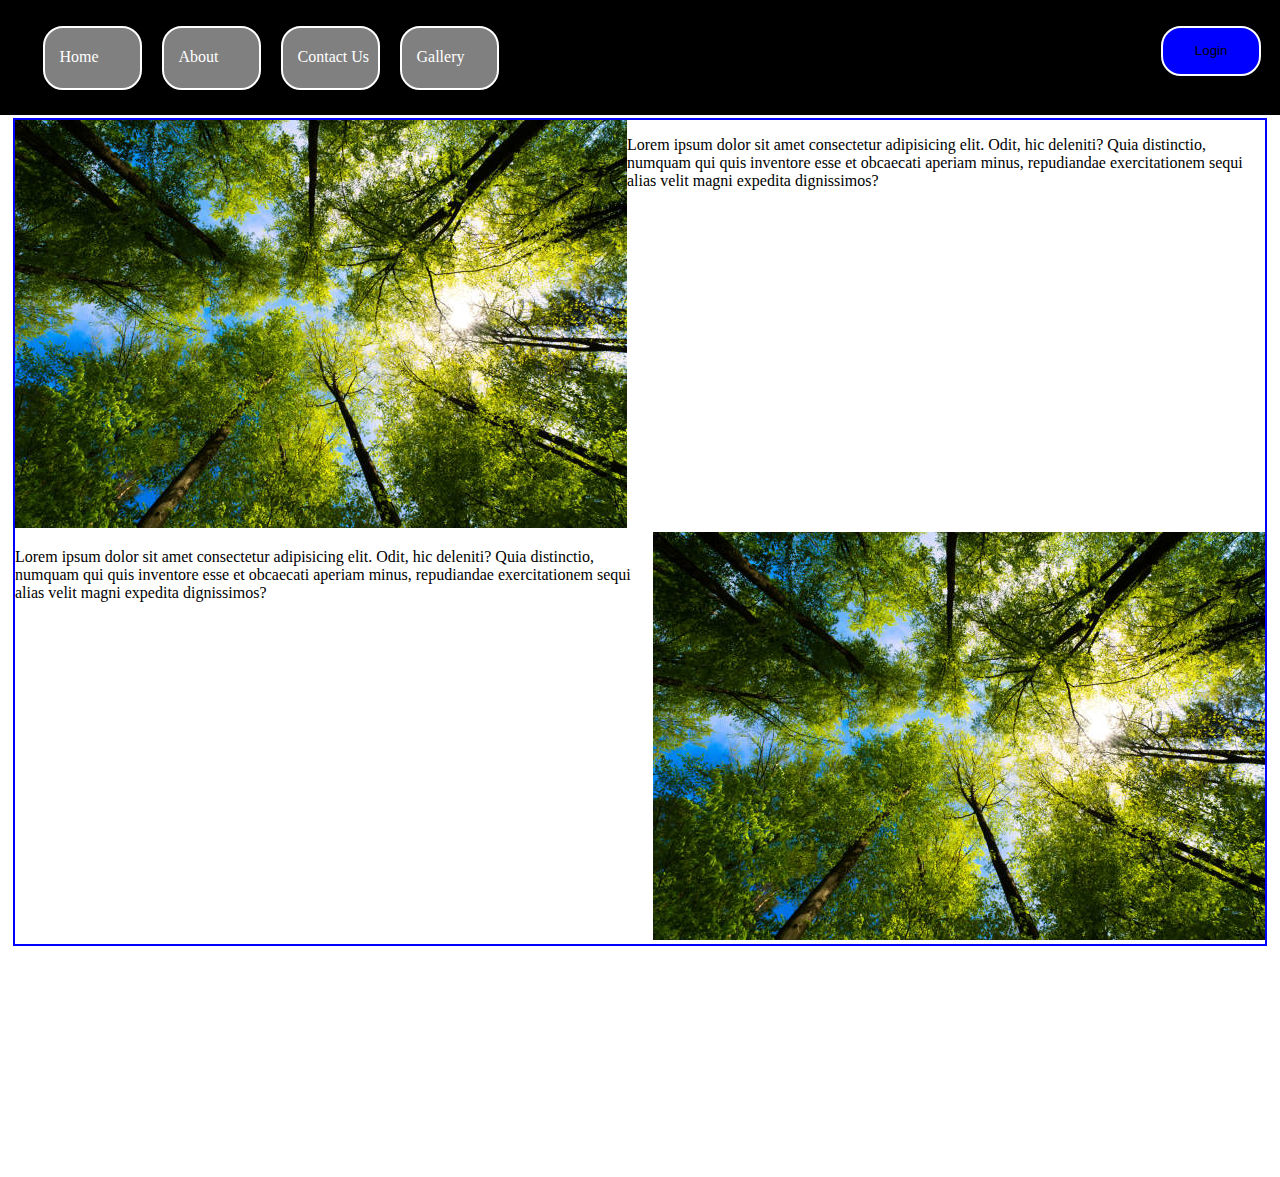
<file: Lec1-0402/index.html>
<!DOCTYPE html>
<html lang="en">
<head>
    <meta charset="UTF-8">
    <meta name="viewport" content="width=device-width, initial-scale=1.0">
    <title>Document</title>
    <link rel="stylesheet" href="style.css">
</head>
<body>
    <div class="navbar-container">
        <ul class="navlist">
            <li>Home</li>
            <li>About</li>
            <li>Contact Us</li>
            <li>Gallery</li>
        </ul>

        <button>Login</button>

        <div class="popup">
            <ul class="popup-list">
                <li>Login</li>
                <li>Signin</li>
            </ul>
        </div>

    </div>

    <div class="body-container">
        <div class="sub-container">
        <div>
            <img src="img1.jpg" alt="Sample1">
        </div>
        <div>
            <p>
                Lorem ipsum dolor sit amet consectetur adipisicing elit. Odit, hic deleniti? Quia distinctio, numquam qui quis inventore esse et obcaecati aperiam minus, repudiandae exercitationem sequi alias velit magni expedita dignissimos?
            </p>
        </div>
        </div>
        
        <div class="sub-container">
        <div>
            <p>
                Lorem ipsum dolor sit amet consectetur adipisicing elit. Odit, hic deleniti? Quia distinctio, numquam qui quis inventore esse et obcaecati aperiam minus, repudiandae exercitationem sequi alias velit magni expedita dignissimos?
            </p>
        </div>

        <div>
            <img src="img1.jpg" alt="Sample1">
        </div>
    </div>
    </div>

    <div class="footer-container">
        
        <div class="mapouter"><div class="gmap_canvas"><iframe class="gmap_iframe" frameborder="0" scrolling="no" marginheight="0" marginwidth="0" src="https://maps.google.com/maps?width=366&amp;height=218&amp;hl=en&amp;q=University of Oxford&amp;t=&amp;z=14&amp;ie=UTF8&amp;iwloc=B&amp;output=embed"></iframe><a href="https://sprunkin.com/">Sprunki Phases</a></div><style>.mapouter{position:relative;text-align:right;width:366px;height:218px;}.gmap_canvas {overflow:hidden;background:none!important;width:366px;height:218px;}.gmap_iframe {width:366px!important;height:218px!important;}</style></div>
    </div>
</body>
</html>
</file>
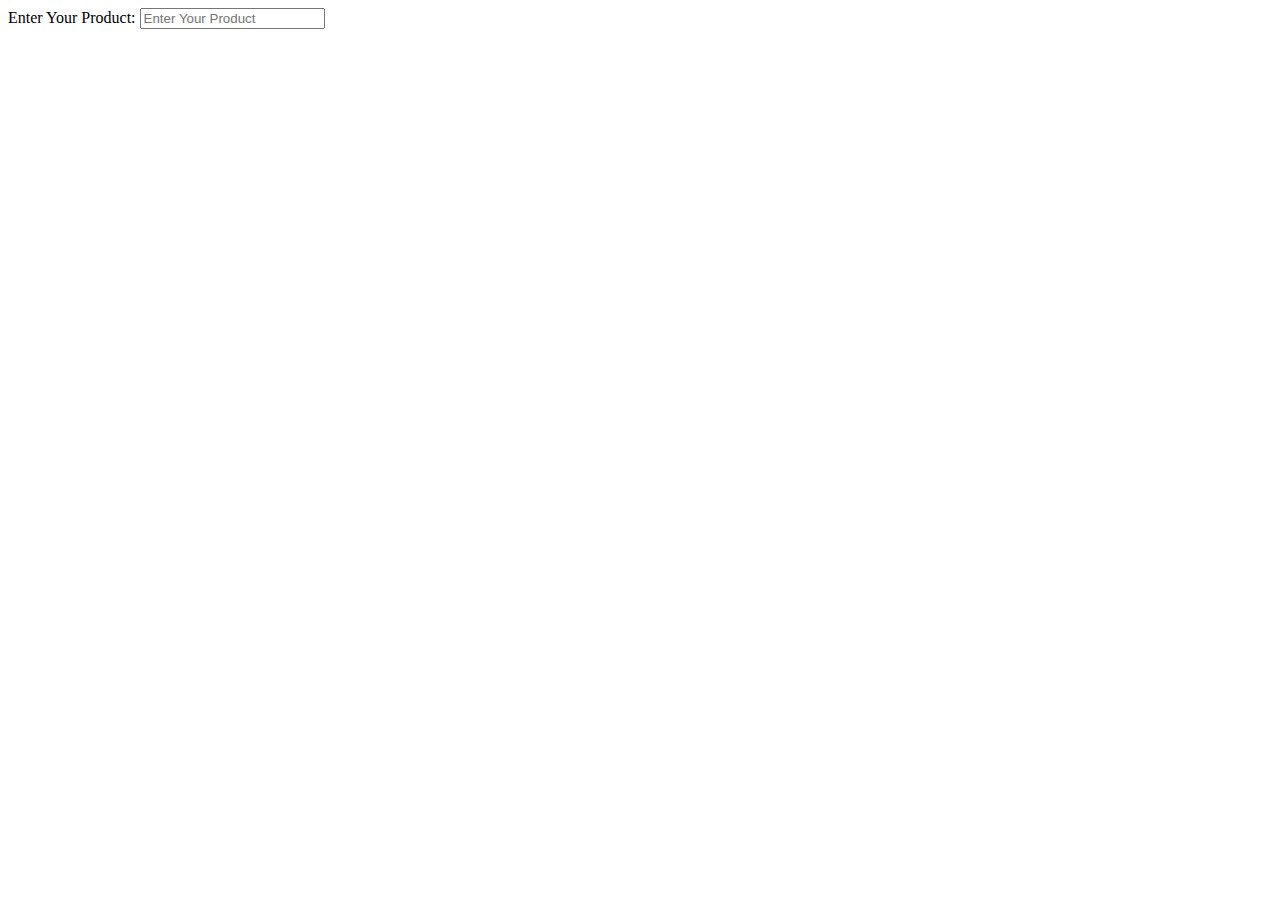
<file: Lec11-2102/index.html>
<!DOCTYPE html>
<html lang="en">
<head>
    <meta charset="UTF-8">
    <meta name="viewport" content="width=device-width, initial-scale=1.0">
    <title>Tech Mahindra</title>
</head>
<style>
    /* #grandParent{
        border: 2px solid red;
        height: 500px;
        width: 500px;
        padding: 20px;
        display: flex;
        justify-content: center;
        align-items: center;
    }


    #parent{
        border: 2px solid blue;
        height: 400px;
        width: 400px;
        padding: 20px;
        display: flex;
        justify-content: center;
        align-items: center;

    }

    #Child{
        border: 2px solid green;
        height: 300px;
        width: 300px;
        display: flex;
        justify-content: center;
        align-items: center;
        
    }

    #grandParent:hover{
        background-color: red;
    }
    #parent:hover{
        background-color: blue;
    }
    #Child:hover{
        background-color: green;
    } */
</style>
<body>
    <!-- <h1>Hello Students</h1>

    <div id="grandParent">
        <div id="parent">
            <div id="Child">
                Center
            </div>
        </div>
    </div> -->


    <!-- <div id="mainDiv">
        <ul id="subjects">
            <li id="cs">Computer Science</li>
            <li id="ece">Electronics & Communication</li>
            <li id="me">Mechanincal Engineering</li>
        </ul>
    </div> -->

    <div id="searchBar">
        <span>Enter Your Product: </span>
        <input type="text" id="searchBox" placeholder="Enter Your Product">
    </div>
    <script src="script.js"></script>
</body>
</html>
</file>
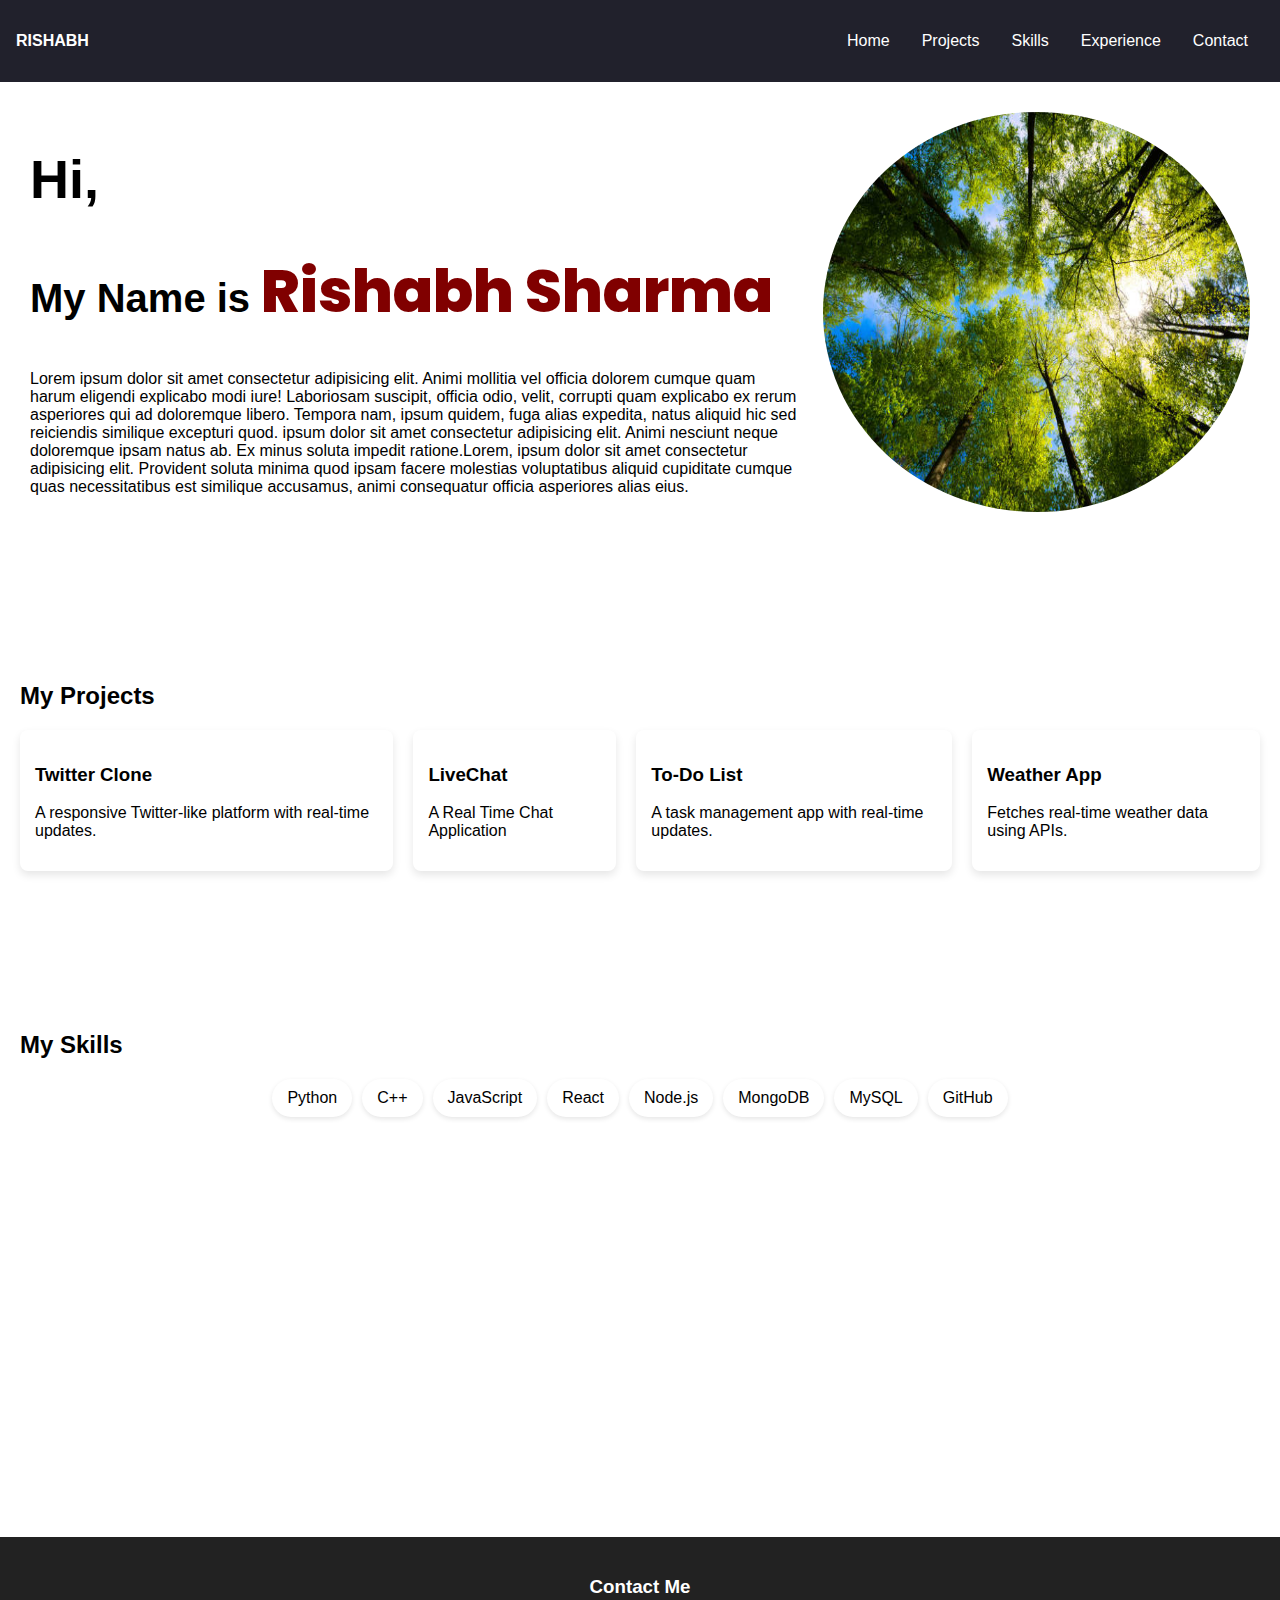
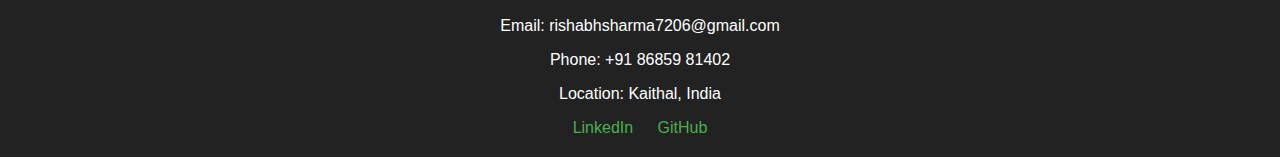
<file: Lec2-0502/index.html>
<!DOCTYPE html>
<html lang="en">

<head>
    <meta charset="UTF-8">
    <meta name="viewport" content="width=device-width, initial-scale=1.0">
    <title>Document</title>
    <link rel="stylesheet" href="style.css">
    <link rel="preconnect" href="https://fonts.googleapis.com">
    <link rel="preconnect" href="https://fonts.gstatic.com" crossorigin>
    <link
        href="https://fonts.googleapis.com/css2?family=Poppins:ital,wght@0,100;0,200;0,300;0,400;0,500;0,600;0,700;0,800;0,900;1,100;1,200;1,300;1,400;1,500;1,600;1,700;1,800;1,900&display=swap"
        rel="stylesheet">


</head>

<body>
    <nav>
        <label id="logo">
            Rishabh
        </label>

        <div class="links">
            <a href="#h">Home</a>
            <a href="#p">Projects</a>
            <a href="#s">Skills</a>
            <a href="">Experience</a>
            <a href="">Contact</a>
        </div>


    </nav>

    <div class="myprofile-container">
        <div class="description-container">
            <h1 class="p1-description-container">Hi,</h1>
            <h2 class="p2-description-container">My Name is
                <span class="name-description-container">Rishabh Sharma</span>
            </h2>

            <div class="profile-description">
                <p>Lorem ipsum dolor sit amet consectetur adipisicing elit. Animi mollitia vel officia dolorem
                    cumque quam harum eligendi explicabo modi iure! Laboriosam suscipit, officia odio, velit,
                    corrupti quam explicabo ex rerum asperiores qui ad doloremque libero. Tempora nam, ipsum quidem,
                    fuga alias expedita, natus aliquid hic sed reiciendis similique excepturi quod. ipsum dolor sit
                    amet consectetur adipisicing elit. Animi nesciunt neque doloremque ipsam natus ab. Ex minus
                    soluta impedit ratione.Lorem, ipsum dolor sit amet consectetur adipisicing elit. Provident
                    soluta minima quod ipsam facere molestias voluptatibus aliquid cupiditate cumque quas
                    necessitatibus est similique accusamus, animi consequatur officia asperiores alias eius.</p>
            </div>
        </div>
        <img class="profile-img-container" src="img1.jpg" alt="profile">

    </div>


    <div id="p" class="projects">
        <h2>My Projects</h2>
        <div class="projects-container">
            <div class="project-card">
                <h3>Twitter Clone</h3>
                <p>A responsive Twitter-like platform with real-time updates.</p>
            </div>

            <a href="https://chatapp-client-one.vercel.app/login">
                <div class="project-card">
                    <h3>LiveChat</h3>
                    <p>A Real Time Chat Application</p>
                </div>
            </a>

            <a href="https://todo-list-1162.netlify.app/">
                <div class="project-card">
                    <h3>To-Do List</h3>
                    <p>A task management app with real-time updates.</p>
                </div>
            </a>

            <a href="https://true-weather-365.netlify.app/">
                <div class="project-card">
                    <h3>Weather App</h3>
                    <p>Fetches real-time weather data using APIs.</p>
                </div>
            </a>
        </div>
    </div>

    <div id="s" class="skills">
        <h2>My Skills</h2>
        <div class="skills-container">
            <span class="skill">Python</span>
            <span class="skill">C++</span>
            <span class="skill">JavaScript</span>
            <span class="skill">React</span>
            <span class="skill">Node.js</span>
            <span class="skill">MongoDB</span>
            <span class="skill">MySQL</span>
            <span class="skill">GitHub</span>
        </div>
    </div>


    <div class="footer">
        <div class="footer-container">
            <h3>Contact Me</h3>
            <p>Email: rishabhsharma7206@gmail.com</p>
            <p>Phone: +91 86859 81402</p>
            <p>Location: Kaithal, India</p>
            <div class="social-links">
                <a href="https://www.linkedin.com/in/rishabhsharma1162/" target="_blank">LinkedIn</a>
                <a href="https://github.com/rishabhsharma8685" target="_blank">GitHub</a>
            </div>
        </div>
    </div>


</body>

</html>
</file>
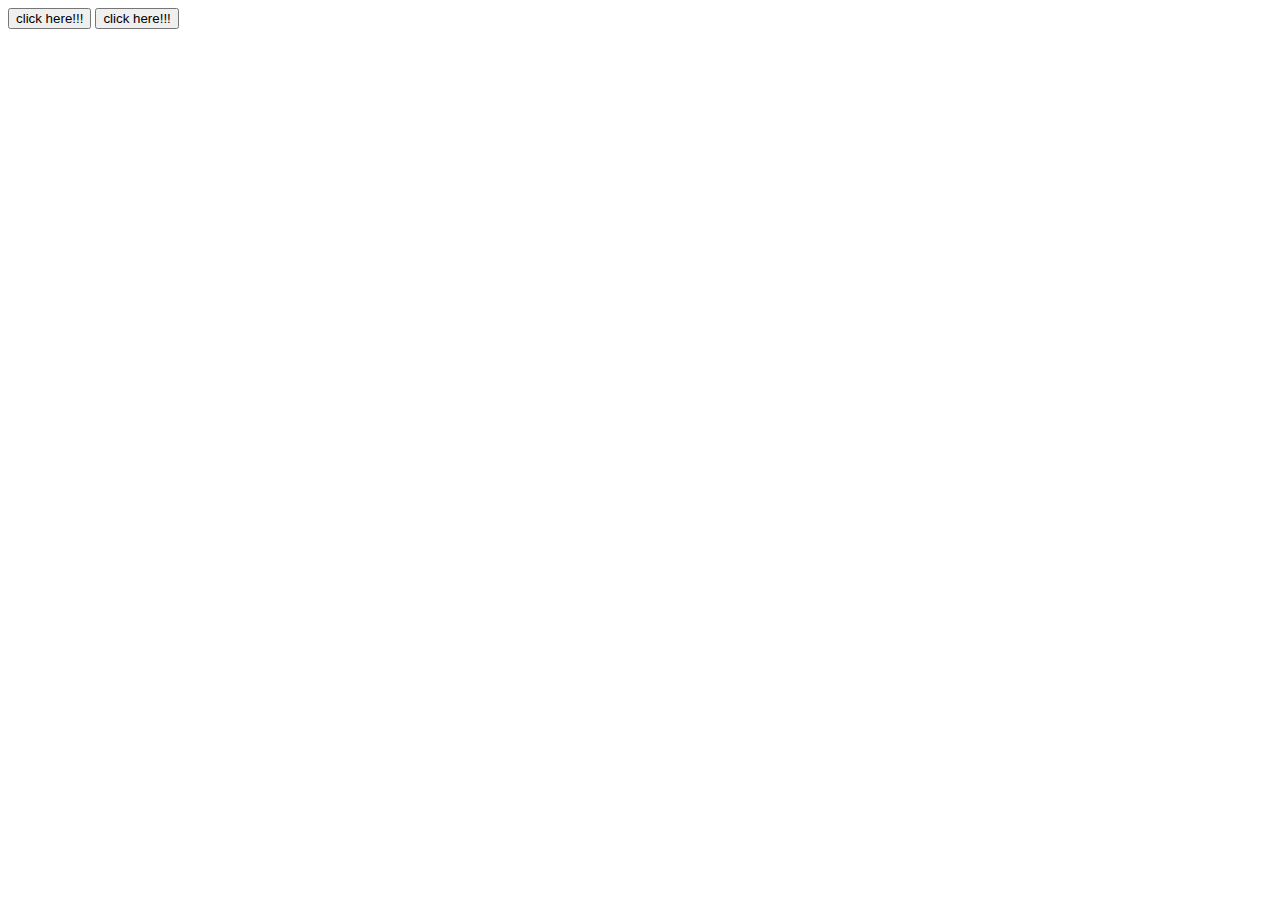
<file: Lec7-1702/index.html>
<!DOCTYPE html>
<html lang="en">
<head>
    <meta charset="UTF-8">
    <meta name="viewport" content="width=device-width, initial-scale=1.0">
    <title>Tech Mahindra</title>
</head>
<body>
    <button id="btn1">click here!!!</button>

    <button id="btn2">click here!!!</button>

    <!-- <button id="btn3">click here!!!</button>

    <button id="btn4">click here!!!</button>

    <button id="btn5">click here!!!</button> -->

    
    <script src="script.js"></script>
</body>
</html>
</file>
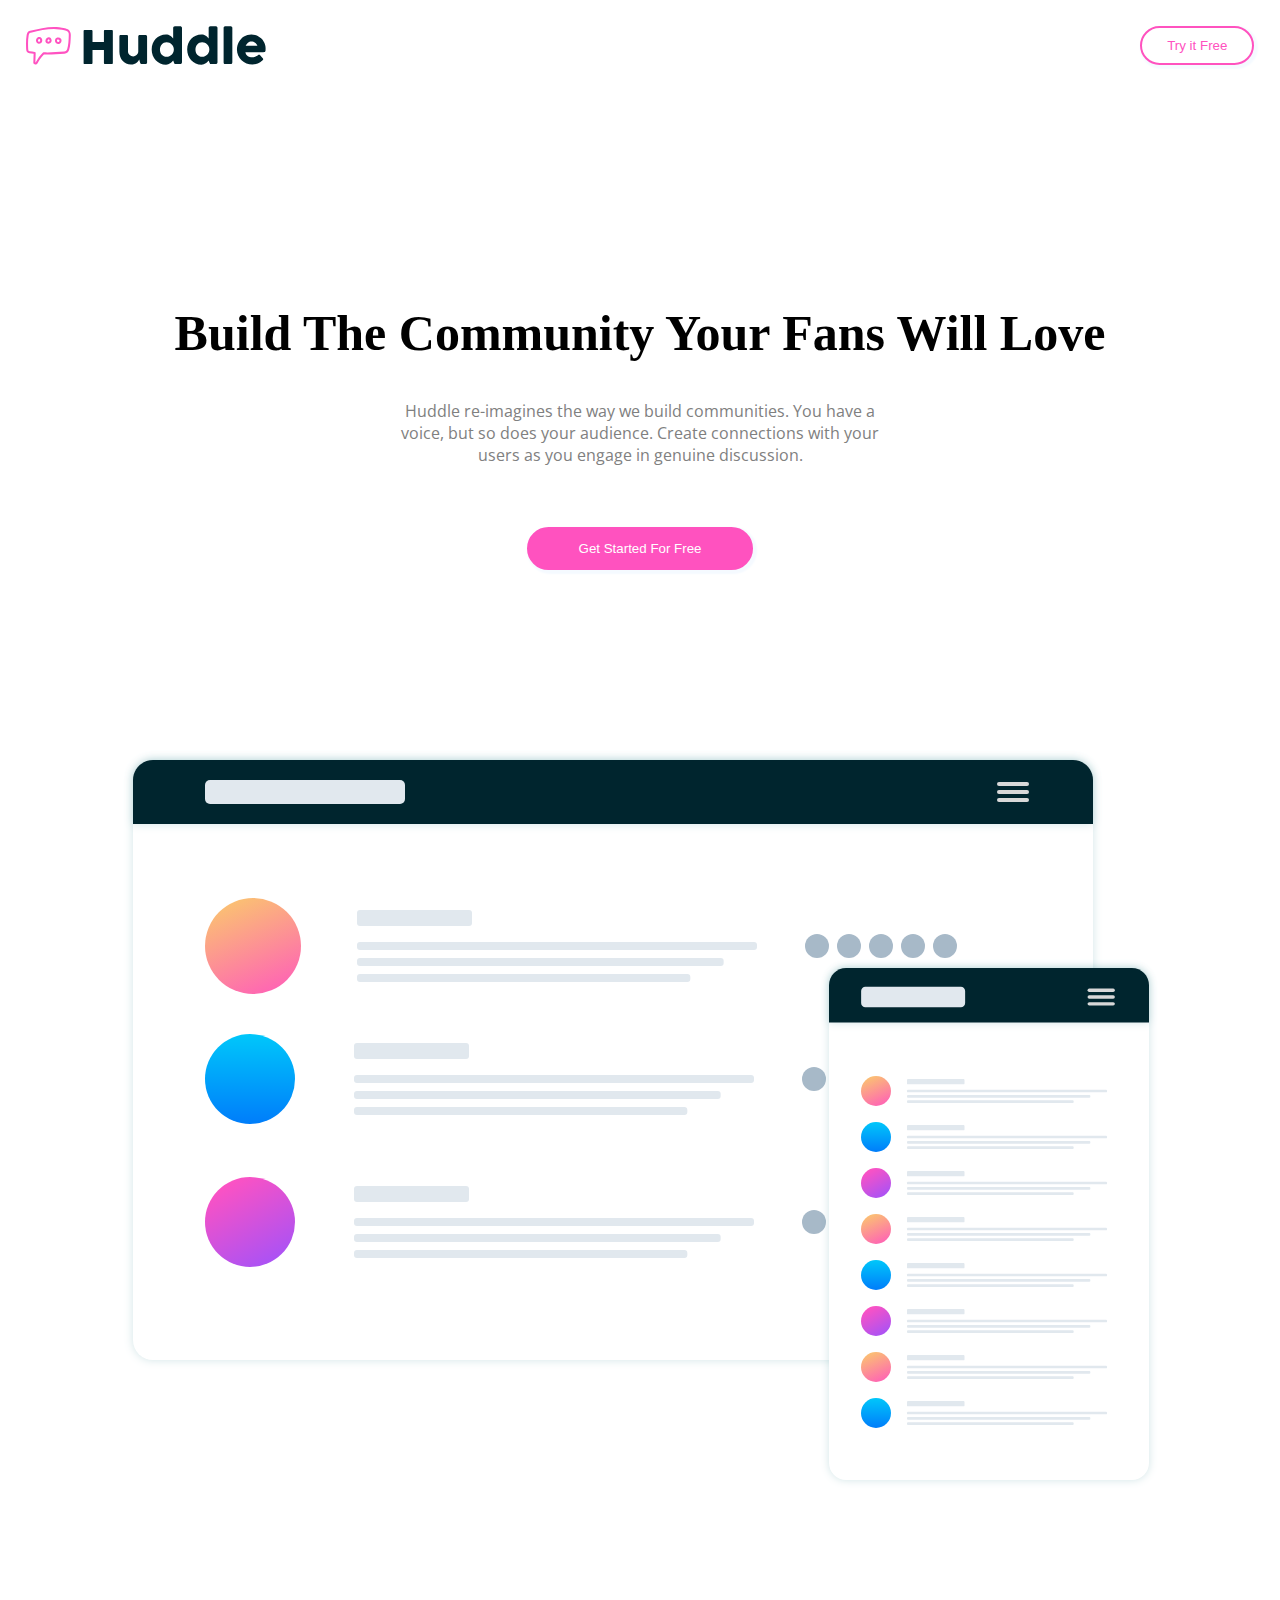
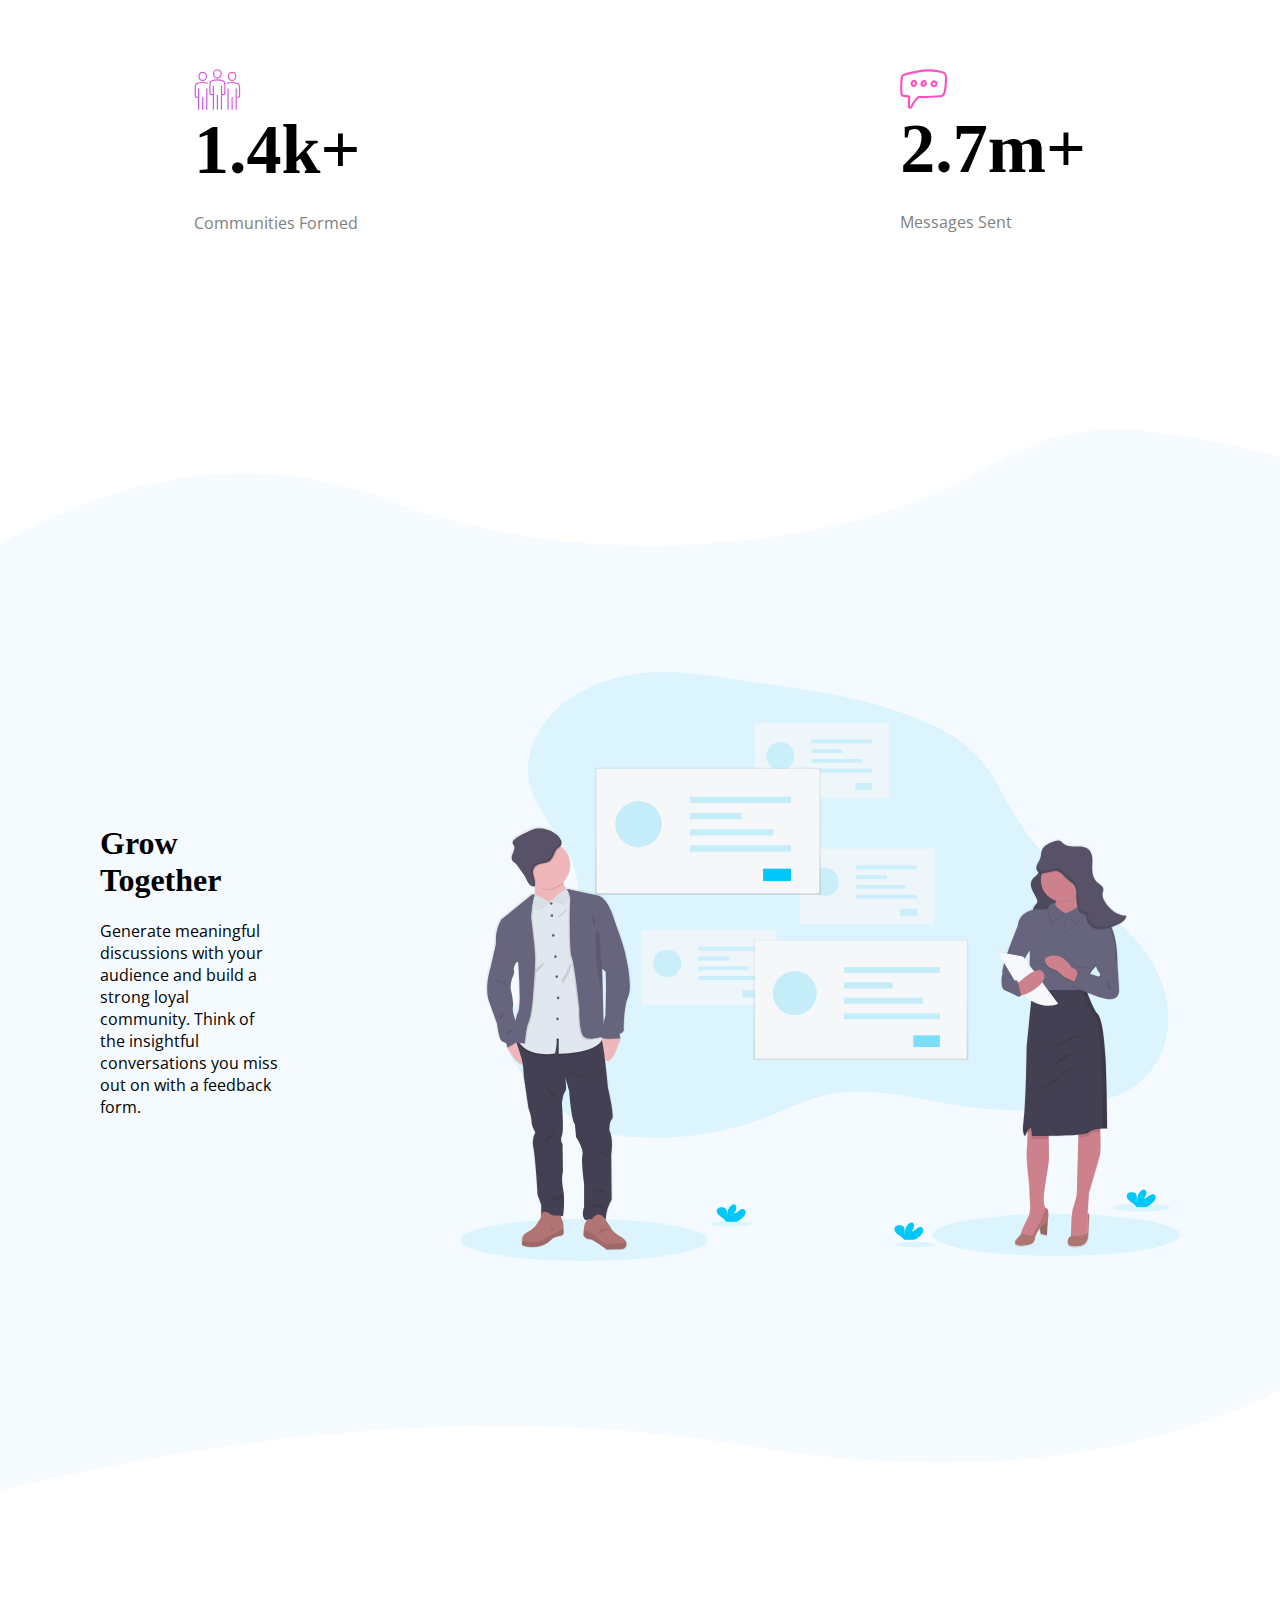
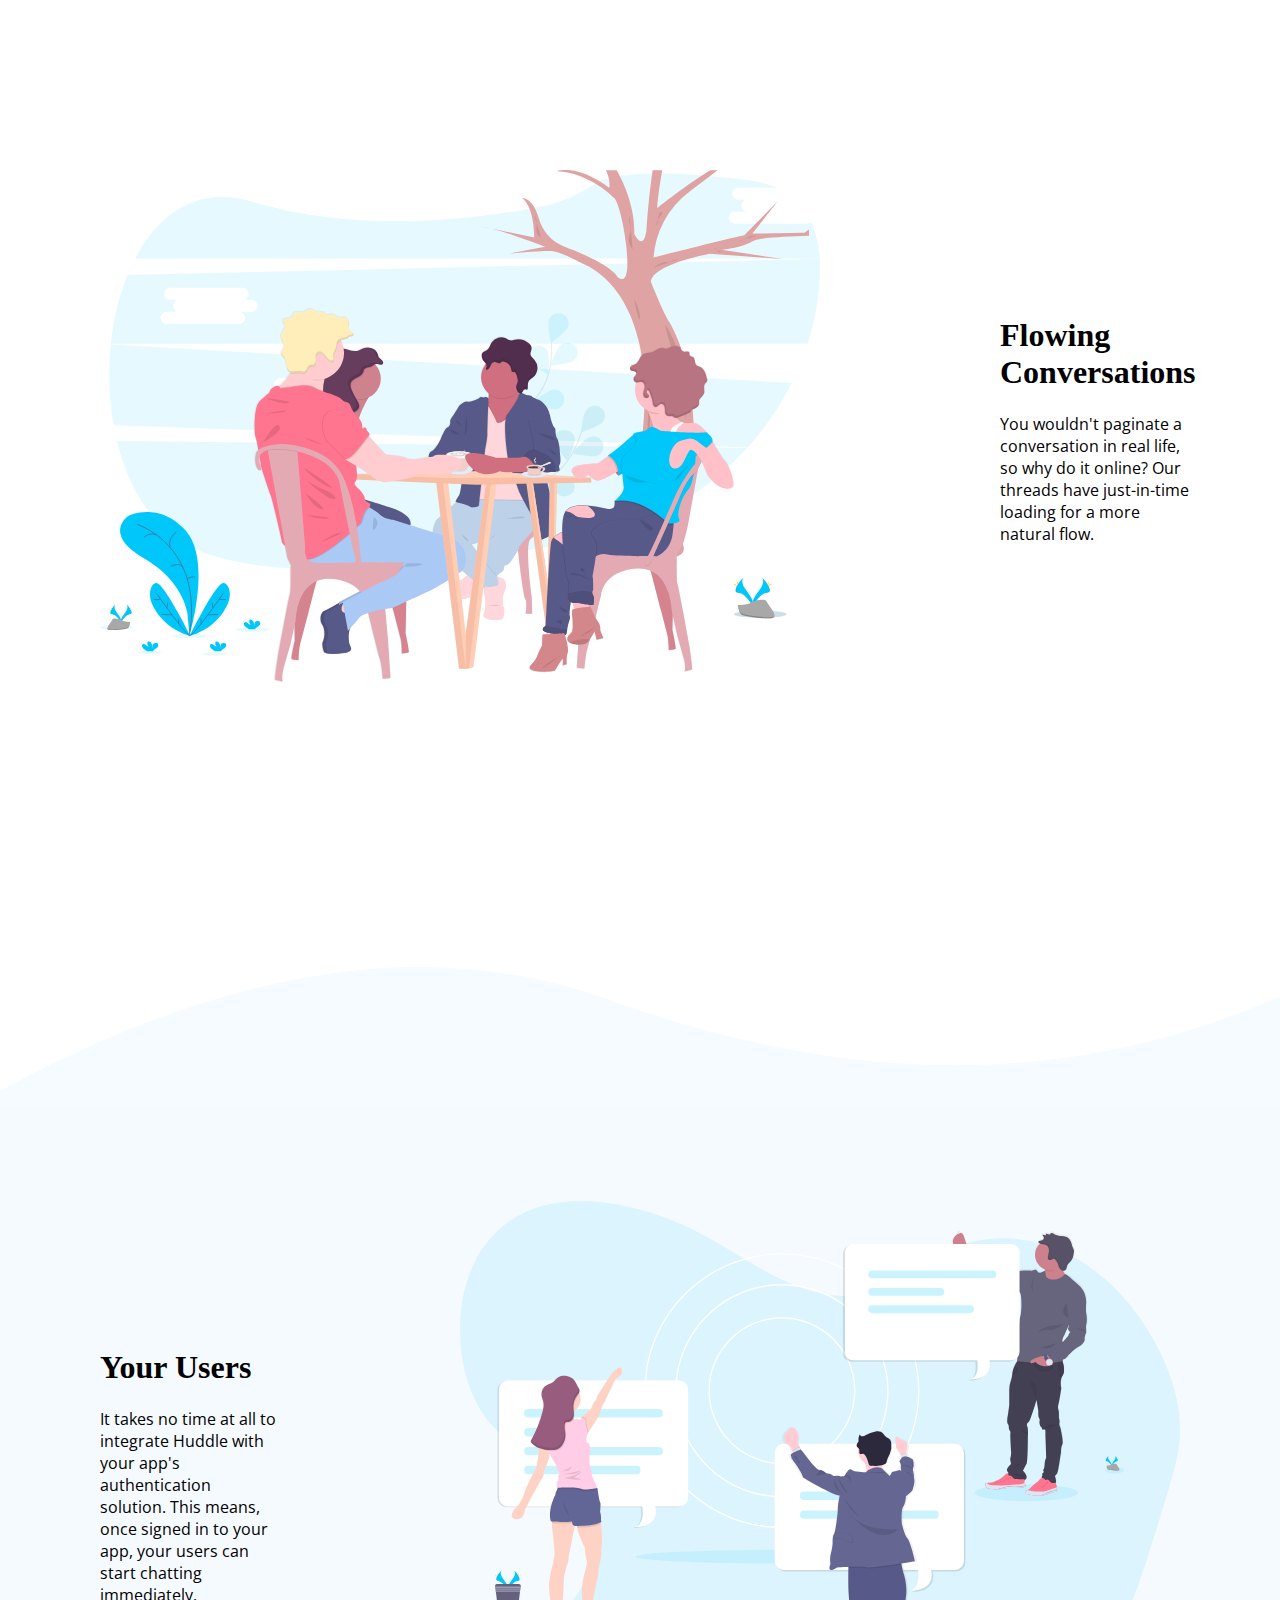
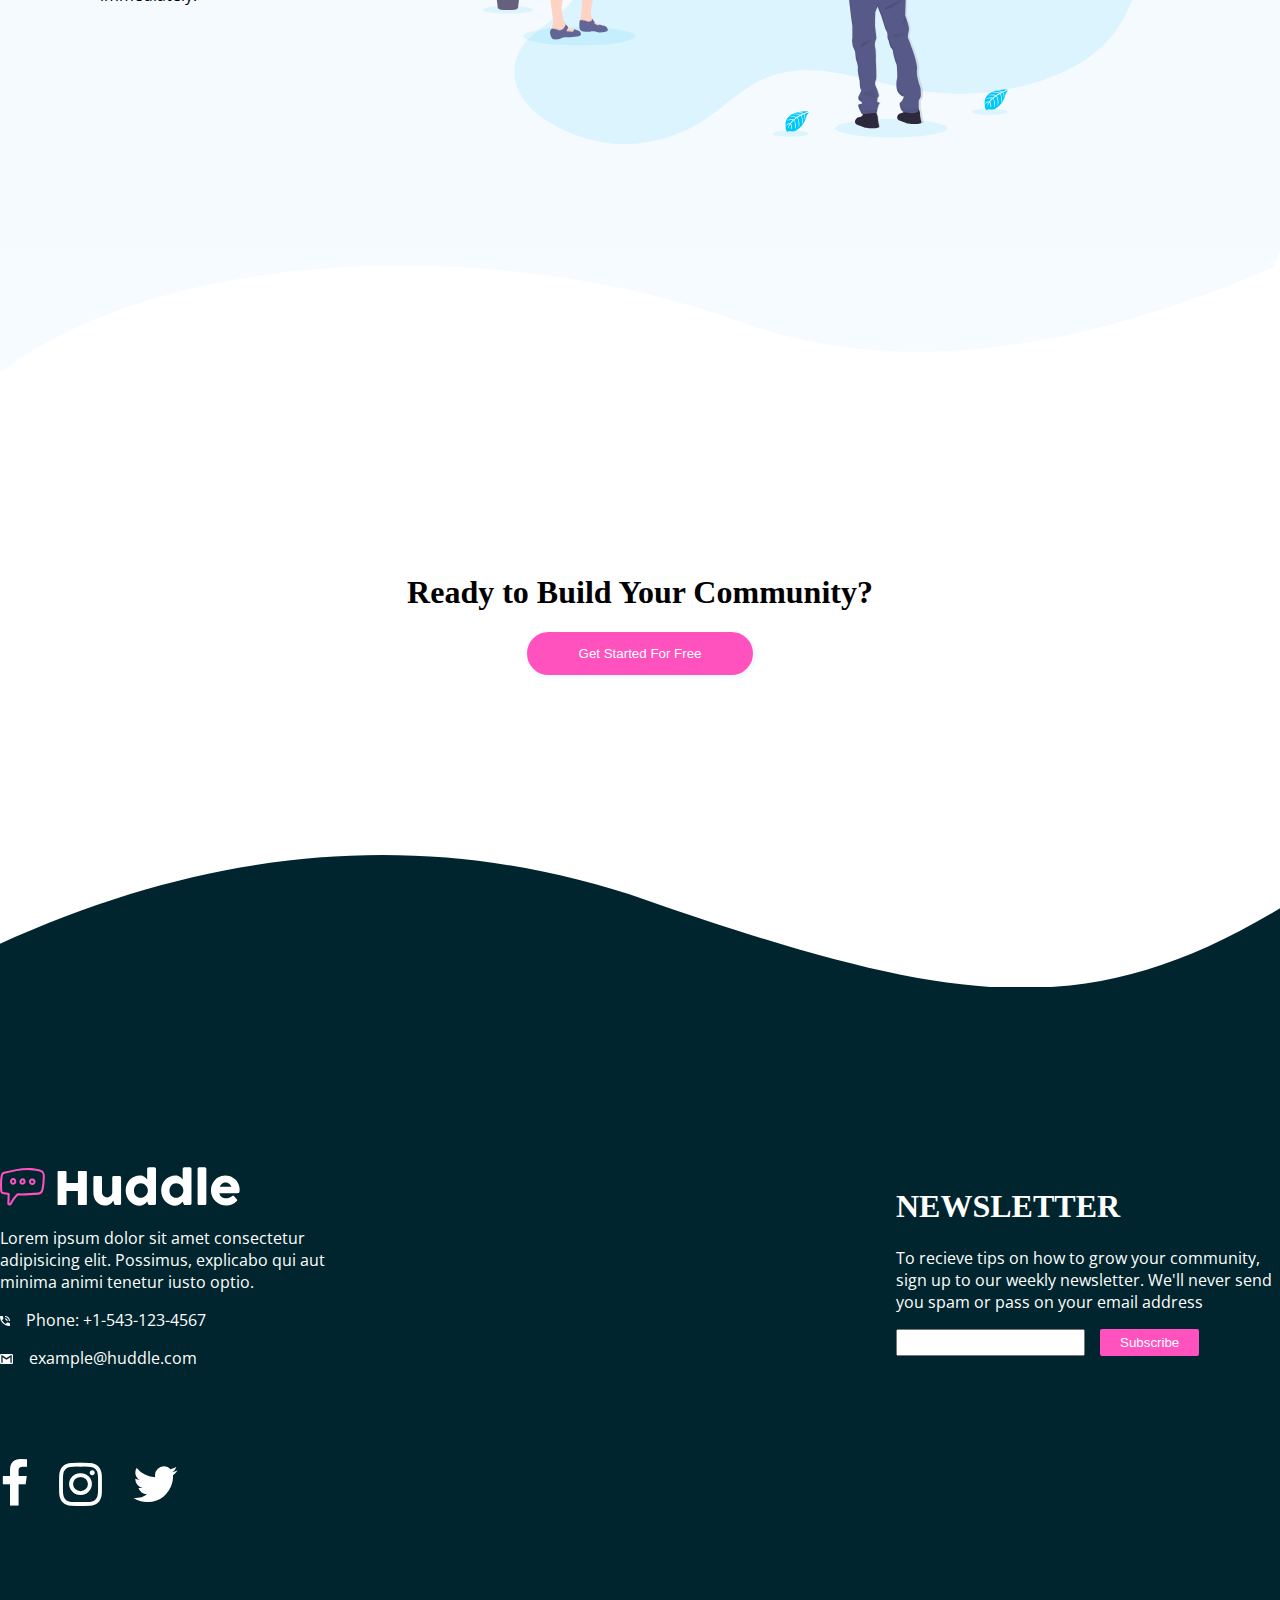
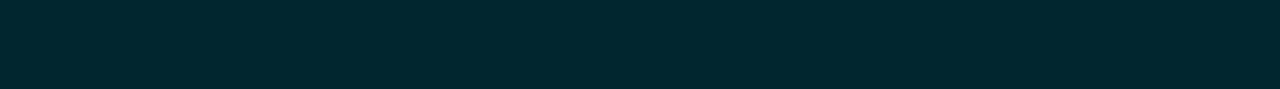
<file: TECHMAHINDRA_ASSIGNMENT_HUDDLE_2110991162/index.html>
<!DOCTYPE html>
<html lang="en">

<head>
    <meta charset="UTF-8">
    <meta name="viewport" content="width=device-width, initial-scale=1.0">
    <title>Document</title>
    <link rel="stylesheet" href="style.css">
    <link rel="stylesheet" href="https://cdnjs.cloudflare.com/ajax/libs/font-awesome/4.7.0/css/font-awesome.min.css">

    <link rel="preconnect" href="https://fonts.googleapis.com">
    <link rel="preconnect" href="https://fonts.gstatic.com" crossorigin>
    <link href="https://fonts.googleapis.com/css2?family=Open+Sans:ital,wght@0,300..800;1,300..800&display=swap"
        rel="stylesheet">
</head>

<body>
    <div class="header">
        <img src="images/logo.svg" alt="icon">
        <button class="header-btn">Try it Free</button>
    </div>

    <div class="body-container">
        <div class="body-1">
            <h1>Build The Community Your Fans Will Love</h1>
            <p>Huddle re-imagines the way we build communities. You have a voice, but so does your audience. Create
                connections with your users as you engage in genuine discussion.</p>
            <button class="body-btn">Get Started For Free</button>
        </div>

        <div class="img1">
            <img src="images/screen-mockups.svg" alt="img1">
        </div>

        <div class="body-2">
            <div class="communities">
                <img src="images/icon-communities.svg" alt="">
                <h1>1.4k+</h1>
                <p>Communities Formed</p>
            </div>
            <div class="messages">
                <img src="images/icon-messages.svg" alt="">
                <h1>2.7m+</h1>
                <p>Messages Sent</p>
            </div>
        </div>

        
        <div class="body-3">
        <img class="mobile-curve" src="images/bg-section-top-mobile-1.svg">    
        <img class="desktop-curve" src="images/bg-section-top-desktop-1.svg">
            <div class="Grow">
                <div>
                    <h1>Grow Together</h1>
                    <p>Generate meaningful discussions with your audience and build a strong loyal community. Think of
                        the insightful conversations you miss out on with a feedback form.</p>
                </div>
                <div>
                    <img class="img2" src="images/illustration-grow-together.svg">
                </div>
            </div>
        <img class="mobile-curve" src="images/bg-section-bottom-desktop-1.svg">    
        <img class="desktop-curve" src="images/bg-section-bottom-desktop-1.svg">
        </div>

        <div class="body-4">
            <div>
                <img class="img2" src="images/illustration-flowing-conversation.svg">
            </div>
            <div>
                <h1>Flowing Conversations</h1>
                <p>You wouldn't paginate a conversation in real life, so why do it online? Our threads have just-in-time
                    loading for a more natural flow.</p>
            </div>
        </div>

        <div class="body-5">
        <img class="mobile-curve" src="images/bg-section-top-mobile-2.svg">    
        <img class="desktop-curve" src="images/bg-section-top-desktop-2.svg">
            <div class="User">
                <div>
                    <h1>Your Users</h1>
                    <p>It takes no time at all to integrate Huddle with your app's authentication solution. This means,
                        once signed in to your app, your users can start chatting immediately.</p>
                </div>
                <div>
                    <img class="img2" src="images/illustration-your-users.svg">
                </div>
            </div>
        <img class="mobile-curve" src="images/bg-section-bottom-desktop-2.svg">    
        <img class="desktop-curve" src="images/bg-section-bottom-desktop-2.svg">
        </div>

        <div class="body-6">
            <h1>Ready to Build Your Community?</h1>
            <button class="body-btn">Get Started For Free</button>
        </div>

    </div>

    <img class="mobile-curve" src="images/bg-footer-top-mobile.svg">    
    <img class="desktop-curve" src="images/bg-footer-top-desktop.svg">
    <div class="footer">

        <div class="foot">
            <div>
                <img src="images/white-logo.svg">
                <p>Lorem ipsum dolor sit amet consectetur adipisicing elit. Possimus, explicabo qui aut minima animi
                    tenetur iusto optio.</p>
                <p><img class="phone" src="images/icon-phone.svg"> &nbsp;&nbsp;    Phone: +1-543-123-4567</p>
                <p><img class="phone" src="images/icon-email.svg">  &nbsp;&nbsp;   example@huddle.com</p>
                
                <div class="social">
                    <a href="#" class="fa fa-facebook"></a>
                    <a href="#" class="fa fa-instagram"></a>
                    <a href="#" class="fa fa-twitter"></a>
                </div>
            </div>
            <div>
                <h1>NEWSLETTER</h1>
                <p>To recieve tips on how to grow your community, sign up to our weekly newsletter. We'll never send you
                    spam or pass on your email address </p>
                    <div class="sample">
                <input>
                <button>Subscribe</button>
            </div>
            </div>
        </div>

    </div>

</body>

</html>
</file>
<file: Lec1-0402/style.css>
.navbar-container{
    position: sticky;
    top: 0;
    overflow: hidden;
    margin: -15px;
    display: flex;
    justify-content: space-between;
    background-color: black;
}

.navlist{
    display: flex;
    justify-content: start;
    list-style-type: none;
}

li{
        position: relative;
        margin : 2%;
        background-color: gray;
        border: white 2px solid;
        border-radius: 20px;
        width: 100px;
        height: 40px;
        padding-left: 15px;
        padding-top: 20px;
        cursor:pointer;  
        color: white;
        
}

.popup{
    display: none;
    list-style-type: none;
}

.body-container{
    margin: 5px;
    margin-top: 25px;
    border: 2px solid blue;
    display: flex;
    flex-direction: column;
}

.sub-container{
    display: flex;
}

button{
        position: relative;
        margin : 2%;
        background-color:  blue;
        border: white 2px solid;
        border-radius: 20px;
        padding:5px;
        width: 100px;
        height: 50px;
        cursor:pointer;  
}

.mapouter{
    margin-left: 75%;
}
</file>
<file: Lec2-0502/style.css>
body {
    margin: 0;
    font-family: Verdana, Geneva, Tahoma, sans-serif;
    background-color: white;
}

/*navbar css */
nav {
    position: sticky;
    top: 0;
    overflow: hidden;
    background-color: #21212c;
    color: #FFF;
    display: flex;
    justify-content: space-between;
    align-items: center;
    max-width: 1544px;
    margin: auto;
    padding: 1rem;
    box-sizing: border-box;
}

#logo {
    font-weight: 900;
    text-transform: uppercase;
    margin: 0;
}

.links {
    display: flex;
    justify-content: center;
    align-items: center;
    list-style: none;
    padding: 0;
    margin: 0;
}

.links a {
    color: #FFF;
    text-decoration: none;
    padding: 1rem;
    transition: all 0.5s;
}

.links a:hover {
    background-color: #316eb3;
    text-decoration: underline;
}




/*body css*/

.myprofile-container {
    display: flex;
    padding: 30px;
    gap: 20px;
}

.description-container {
    height: 400px;
    width: 65%;
}

.profile-img-container {
    border-radius: 50%;
    height: 400px;
    width: 35%;
}


/*Description CSS*/
.p1-description-container {
    font-size: 54px;
}

.p2-description-container {
    font-size: 40px;
}

.name-description-container {
    font-size: 60px;
    color: maroon;
    font-family: "Poppins", serif;
    font-weight: 800;
    font-style: normal;
}


/*projects CSS*/
.projects,
.skills {
    margin-top: 100px;
    padding: 20px;
}

.projects-container {
    display: flex;
    justify-content: center;
    gap: 20px;
    cursor: pointer;
}

.project-card {
    background: white;
    padding: 15px;
    border-radius: 8px;
    box-shadow: 0 4px 8px rgba(0, 0, 0, 0.1);
    transition: transform 0.3s;
}

.project-card:hover {
    transform: scale(1.05);
}


/* skills css */
.skills-container {
    display: flex;
    justify-content: center;
    gap: 10px;
    cursor: pointer;
}

.skill {
    background: white;
    padding: 10px 15px;
    border-radius: 20px;
    box-shadow: 0 2px 5px rgba(0, 0, 0, 0.1);
    transition: transform 0.3s;
}

.skill:hover {
    transform: scale(1.05);
}

a {
    text-decoration: none;
    color: black;
}

/* contact css */
.footer {
    margin-top: 400px;
    background-color: #222;
    color: #fff;
    text-align: center;
    padding: 20px;
}

.footer-container {
    max-width: 600px;
    margin: auto;
}

.social-links a {
    color: #4CAF50;
    margin: 0 10px;
    text-decoration: none;
}

.social-links a:hover {
    text-decoration: underline;
}

@media screen and (max-width:800px) {
    .projects-container {
        flex-direction: column;
    }
    
    .myprofile-container{
        flex-direction: column;
        gap: 300px;
    }

    .skills-container{
        flex-direction: column;
        align-items: center;
        justify-content: center;
        gap: 10px;
    }
}
</file>
<file: TECHMAHINDRA_ASSIGNMENT_HUDDLE_2110991162/style.css>
body {
    font-family: "Open Sans", serif;
    margin: 0;
    padding: 0;
}

.header {
    display: flex;
    justify-content: space-between;

    padding: 2%;
}

.header-btn {
    border: 2px solid hsl(322, 100%, 66%);
    color: hsl(322, 100%, 66%);
    background-color: white;
    border-radius: 20px;
    padding: 1px 25px 1px 25px;
    box-shadow: 2px 2px 2px 2px hsl(207, 100%, 98%);
}

.body-container {
    display: flex;
    flex-direction: column;
    gap: 20vh;
    margin-top: 20vh;
    margin-bottom: 20vh;
}

.body-1 {
    display: flex;
    flex-direction: column;
    justify-content: center;
    align-items: center;
    gap: 5vh;
}

.body-btn {
    border: 2px solid hsl(322, 100%, 66%);
    background-color: hsl(322, 100%, 66%);
    color: white;
    border-radius: 25px;
    padding: 12px 50px 12px 50px;
    box-shadow: 2px 2px 2px 2px hsl(207, 100%, 98%);
}

.body-1 p {
    max-width: 500px;
    text-align: center;
    margin-top: -40px;
    color: gray;
}

.body-1 h1 {
    font-size: 50px;
}

.img1 {
    display: flex;
    justify-content: center;
}

.body-2 {
    display: flex;
    justify-content: center;
    gap: 60vh;
}

.body-2 h1 {
    font-size: 70px;
    margin-top: -5px;
}

.body-2 p {
    margin-top: -25px;
    color: gray;
}


.Grow {
    background-color: hsl(207, 100%, 98%);
    display: flex;
    margin-top: -5px;
    gap: 20vh;
    align-items: center;
    padding: 100px;
}

.body-4 {
    display: flex;
    gap: 20vh;
    align-items: center;
    padding: 100px;
}

.User {
    background-color: hsl(207, 100%, 98%);
    display: flex;
    margin-top: -5px;
    gap: 20vh;
    align-items: center;
    padding: 100px;
}

.body-6 {
    display: flex;
    flex-direction: column;
    justify-content: center;
    align-items: center;
    text-align: center;
}



.footer {
    background-color: hsl(192, 100%, 9%);
    margin-top: -1vh;
}

.foot {
    display: flex;
    color: white;
    justify-content: center;
    gap: 40%;
    padding-top: 20vh;
    padding-bottom: 20vh;
}

.foot p {
    max-width: 50vh;
}

.foot button {
    background-color: hsl(322, 100%, 66%);
    border: 2px solid hsl(322, 100%, 66%);
    border-radius: 2px;
    padding: 4px 18px 4px 18px;
    color: white;
}

.foot input {
    padding: 4px;
    margin-right: 15px;
}

.sample{
    display: flex;
}

a {
    text-decoration: none;
    color: white;

}

.social {

    margin-top: 10vh;
    font-size: 50px;
    display: flex;
    gap: 30px;
}

.img2 {
    max-width: 80vh;
    max-height: 80vh;
}

h1{
    font-weight: 700;
    font-family: "Poppins", serif;
}

.phone{
    max-width: 15px;
    max-height: 10px;
}


.mobile-curve{
    display: none;
}

.desktop-curve{
    display: block;
    width: 100%;
}

@media screen and (max-width:376px) {
    .body-1 h1{
        font-size:36px ;
        text-align: center;
    }
    .body-1{
        display: flex;
        align-items: center;
        justify-content: center;
    }
   .body-2 {
    flex-direction: column;
    justify-content: center;
    align-self: center;
    gap: 10vh;
   }
   .img1{
    max-width: 250px;
    max-height: 250px;
    margin-left: 60px;
   }
   .header{
    justify-content: space-between;
    gap: 10px;
   }
   .header img{
    max-width: 20vh;
   }
   .Grow , .User {
    flex-direction: column-reverse;
   }
   .body-4{
    flex-direction: column;
   }

   .img2{
    max-width: 40vh;
    max-height: 40vh;
   }

   .foot{
    flex-direction: column-reverse;
    gap: 10vh;
     font-size: smaller;
     padding: 30px;
     padding-bottom: 20vh;
   }
   
   .social{
    margin-top: 30px;
    font-size: 30px;
   }

   .sample{
    flex-direction: column;
    align-items: end;
   }
   .sample button{
    margin-right: 15px;
    margin-top: 5px;
   }

   
   .mobile-curve{
    display: block;
    width: 100%;
}

.desktop-curve{
    display: none;
}
}
</file>
